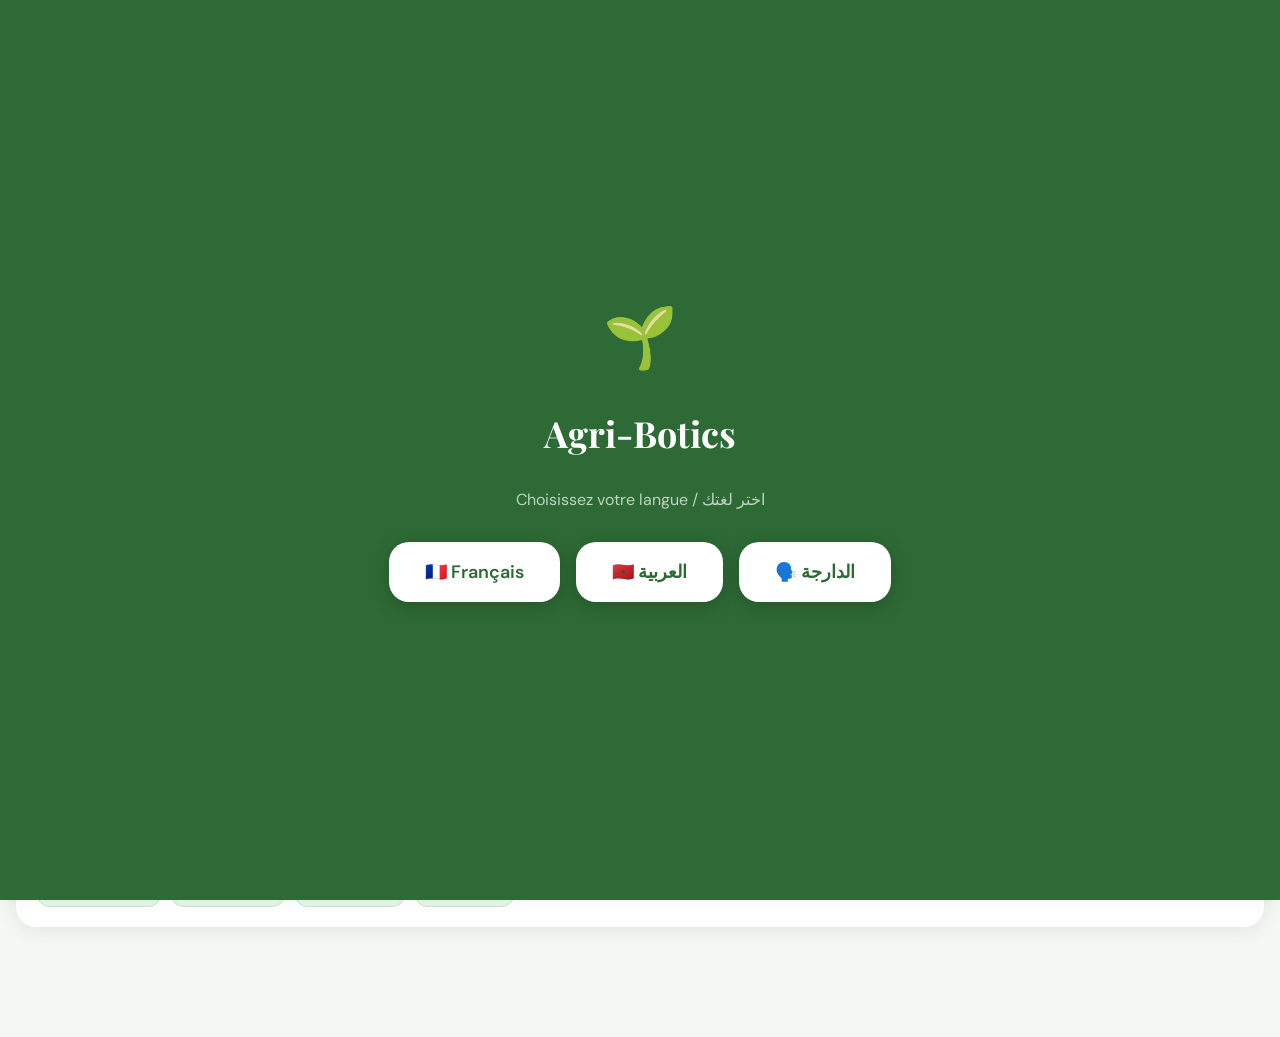
<file: agribotics_v5.html>
<!DOCTYPE html>
<html lang="fr">
<head>
<meta charset="UTF-8">
<meta name="viewport" content="width=device-width, initial-scale=1.0">
<title>Agri-Botics</title>
<link href="https://fonts.googleapis.com/css2?family=Playfair+Display:wght@700&family=DM+Sans:wght@300;400;500;600&display=swap" rel="stylesheet">
<link rel="stylesheet" href="css/style.css">
</head>
<body>

<!-- TOAST -->
<div class="toast" id="toast"></div>

<!-- LANGUAGE SCREEN -->
<div id="lang-screen">
  <div style="font-size:60px">🌱</div>
  <h1>Agri-Botics</h1>
  <p>Choisissez votre langue / اختر لغتك</p>
  <div class="lang-btns">
    <button class="lang-btn" onclick="chooseLang('fr')">🇫🇷 Français</button>
    <button class="lang-btn" onclick="chooseLang('ar')">🇲🇦 العربية</button>
    <button class="lang-btn" onclick="chooseLang('da')">🗣️ الدارجة</button>
  </div>
</div>

<!-- HEADER -->
<header>
  <h1>🌱 Agri-Botics</h1>
  <div class="header-right">
    <div class="status-dot"></div>
    <span class="status-txt" id="statusTxt">Robot actif</span>
    <span class="lang-badge" onclick="document.getElementById('lang-screen').style.display='flex'" id="langBadge">FR</span>
  </div>
</header>

<!-- PAGES -->
<main class="main">

  <!-- ===== PAGE AGRICULTEUR ===== -->
  <div class="page active" id="page-farmer">

    <div class="farmer-greeting">
      <div class="greeting-emoji">👨‍🌾</div>
      <h2 id="greet-title">Bonjour !</h2>
      <p id="greet-sub">Voici l'état de votre champ aujourd'hui</p>
    </div>

    <div class="gauge-grid">
      <div class="gauge-card warn">
        <div class="gauge-emoji">💧</div>
        <div class="gauge-label" id="lbl-water">Eau dans le sol</div>
        <div class="gauge-faces">
          <span class="gauge-face">😰</span>
          <span class="gauge-face active">😐</span>
          <span class="gauge-face">😊</span>
        </div>
        <span class="gauge-status warn" id="stat-water">Arrosage bientôt</span>
      </div>
      <div class="gauge-card good">
        <div class="gauge-emoji">🧪</div>
        <div class="gauge-label" id="lbl-ph">Qualité du sol</div>
        <div class="gauge-faces">
          <span class="gauge-face">😰</span>
          <span class="gauge-face">😐</span>
          <span class="gauge-face active">😊</span>
        </div>
        <span class="gauge-status good" id="stat-ph">Très bien !</span>
      </div>
      <div class="gauge-card bad">
        <div class="gauge-emoji">⚡</div>
        <div class="gauge-label" id="lbl-npk">Conductivité (Salinité)</div>
        <div class="gauge-faces">
          <span class="gauge-face">😰</span>
          <span class="gauge-face">😐</span>
          <span class="gauge-face active">😊</span>
        </div>
        <span class="gauge-status good" id="stat-npk">Sels équilibrés</span>
      </div>
      <div class="gauge-card good">
        <div class="gauge-emoji">🌡️</div>
        <div class="gauge-label" id="lbl-temp">Température</div>
        <div class="gauge-faces">
          <span class="gauge-face">😰</span>
          <span class="gauge-face">😐</span>
          <span class="gauge-face active">😊</span>
        </div>
        <span class="gauge-status good" id="stat-temp">Parfait !</span>
      </div>
    </div>

    <!-- CHATBOT -->
    <div class="chatbot-card">
      <div class="chatbot-title">🎙️ <span id="chat-title">Posez votre question</span></div>
      <div class="chat-messages" id="chatMessages">
        <div class="chat-bubble bot" id="chat-welcome">Bonjour ! Je suis votre assistant agricole. Posez-moi une question sur votre champ, ou appuyez sur le micro pour parler 🎙️</div>
      </div>
      <div class="chat-input-row">
        <input class="chat-input" id="chatInput" placeholder="Écrire une question..." onkeypress="if(event.key==='Enter')sendChat()"/>
        <button class="mic-btn" id="micBtn" onclick="toggleMic()">🎙️</button>
        <button class="send-btn" onclick="sendChat()">➤</button>
      </div>
      <div class="suggested-questions" id="sugQuestions">
        <span class="sug-q" onclick="askSuggested(this)">💧 Quand arroser ?</span>
        <span class="sug-q" onclick="askSuggested(this)">🌿 Quel engrais ?</span>
        <span class="sug-q" onclick="askSuggested(this)">📍 Quelle zone ?</span>
        <span class="sug-q" onclick="askSuggested(this)">🤖 Robot où ?</span>
      </div>
    </div>
  </div>

  <!-- ===== PAGE EXPERT ===== -->
  <div class="page" id="page-expert">
    <div class="expert-section">
      <div class="section-title">📊 Données sol — Dernière mesure</div>
      <div class="data-grid">
        <div class="data-card warn">
          <div class="data-name">Humidité</div>
          <div class="data-value">42<span class="data-unit"> %</span></div>
          <div class="data-range">Optimal : 50–70%</div>
          <div class="data-bar"><div class="data-bar-fill" style="width:60%;background:var(--orange)"></div></div>
        </div>
        <div class="data-card">
          <div class="data-name">pH</div>
          <div class="data-value">6.4</div>
          <div class="data-range">Optimal : 6.0–7.0</div>
          <div class="data-bar"><div class="data-bar-fill" style="width:72%;background:var(--green-light)"></div></div>
        </div>
        <div class="data-card">
          <div class="data-name">Conductivité (Salinité)</div>
          <div class="data-value">1.8<span class="data-unit"> mS/cm</span></div>
          <div class="data-range">Seuil : &lt; 3.0 mS/cm</div>
          <div class="data-bar"><div class="data-bar-fill" style="width:60%;background:var(--green-light)"></div></div>
        </div>
        <div class="data-card">
          <div class="data-name">Température</div>
          <div class="data-value">18<span class="data-unit"> °C</span></div>
          <div class="data-range">Optimal : 15–25°C</div>
          <div class="data-bar"><div class="data-bar-fill" style="width:52%;background:var(--green-light)"></div></div>
        </div>
      </div>
    </div>

    <div class="expert-section">
      <div class="section-title">🌿 NPK — mg/kg</div>
      <div class="npk-row">
        <div class="npk-card" style="border-top:3px solid #2d6a35">
          <div class="npk-letter" style="color:#2d6a35">N</div>
          <div class="npk-name">Azote</div>
          <div class="npk-val" style="color:var(--red)">18</div>
          <div class="npk-unit">mg/kg <br><span style="color:var(--red);font-size:10px">▼ Déficit (seuil: 30)</span></div>
        </div>
        <div class="npk-card" style="border-top:3px solid #a8d5ae">
          <div class="npk-letter" style="color:#a8d5ae">P</div>
          <div class="npk-name">Phosphore</div>
          <div class="npk-val" style="color:var(--green)">64</div>
          <div class="npk-unit">mg/kg <br><span style="color:var(--green);font-size:10px">✓ Normal (40–80)</span></div>
        </div>
        <div class="npk-card" style="border-top:3px solid #f9c74f">
          <div class="npk-letter" style="color:#f9c74f">K</div>
          <div class="npk-name">Potassium</div>
          <div class="npk-val" style="color:var(--green)">185</div>
          <div class="npk-unit">mg/kg <br><span style="color:var(--green);font-size:10px">✓ Optimal (150–250)</span></div>
        </div>
      </div>
    </div>

    <div class="expert-section">
      <div class="section-title">📈 Historique pH — 7 jours</div>
      <div class="history-card">
        <canvas id="phHistChart" height="80"></canvas>
      </div>
    </div>

    <div class="expert-section">
      <div class="section-title">🤖 État robot</div>
      <div class="data-grid">
        <div class="data-card">
          <div class="data-name">Batterie</div>
          <div class="data-value">74<span class="data-unit"> %</span></div>
          <div class="data-bar"><div class="data-bar-fill" style="width:74%;background:var(--green-light)"></div></div>
        </div>
        <div class="data-card">
          <div class="data-name">Panneau solaire</div>
          <div class="data-value">61<span class="data-unit"> %</span></div>
          <div class="data-bar"><div class="data-bar-fill" style="width:61%;background:#f9c74f"></div></div>
        </div>
        <div class="data-card">
          <div class="data-name">Mesures effectuées</div>
          <div class="data-value">17<span class="data-unit"> /36</span></div>
          <div class="data-bar"><div class="data-bar-fill" style="width:47%;background:var(--green-light)"></div></div>
        </div>
        <div class="data-card">
          <div class="data-name">Zone active</div>
          <div class="data-value" style="font-size:18px">A3</div>
          <div class="data-range">Point 17 en cours</div>
        </div>
      </div>
    </div>
  </div>

  <!-- ===== PAGE CARTE ===== -->
  <div class="page" id="page-map">
    <div class="map-var-scroll" id="mapVarBtns">
      <button class="map-var-btn active" onclick="setVar('humidity',this)">💧 Humidité</button>
      <button class="map-var-btn" onclick="setVar('ph',this)">🧪 pH</button>
      <button class="map-var-btn" onclick="setVar('ec',this)">⚡ Conductivité (Salinité)</button>
      <button class="map-var-btn" onclick="setVar('temp',this)">🌡️ Température</button>
      <button class="map-var-btn" onclick="setVar('npk',this)">🌿 NPK</button>
      <button class="map-var-btn" onclick="setVar('reco',this)">💡 Recommandations</button>
    </div>
    <div class="map-wrap">
      <div class="map-title" id="mapVarLabel">💧 Humidité du sol</div>
      <div class="map-container">
        <canvas id="fieldMap" height="360"></canvas>
        <div class="map-tooltip" id="mapTooltip"></div>
      </div>
      <div id="mapScaleBar" class="map-scale-bar"></div>
      <div id="mapScaleLabels" class="map-scale-labels"></div>
      <div class="map-legend-wrap" id="mapLegend"></div>
    </div>
    <div class="zone-detail" id="zoneDetail">
      <div class="zone-detail-title" id="zoneDetailTitle"></div>
      <div class="zone-tags" id="zoneDetailTags"></div>
    </div>
  </div>


  <!-- ===== PAGE RECOMMANDATIONS ===== -->
  <div class="page" id="page-reco">

    <!-- Hero météo -->
    <div class="reco-hero">
      <h2>💡 Centre de Recommandations</h2>
      <p>IA + Open-Meteo · Ben Guerir, Maroc</p>
      <div class="reco-weather-row">
        <div class="reco-weather-chip">☀️ 24°C</div>
        <div class="reco-weather-chip">💧 12% HR</div>
        <div class="reco-weather-chip">🌬️ 18 km/h</div>
        <div class="reco-weather-chip">🌧️ 0 mm/3j</div>
      </div>
    </div>

    <!-- Onglets des 3 modules -->
    <div class="reco-tabs">
      <button class="reco-tab active" onclick="showRecoTab('practices',this)">
        <span class="rtab-icon">🧪</span>
        <span>Pratiques sol</span>
      </button>
      <button class="reco-tab tab-culture" onclick="showRecoTab('cultures',this)">
        <span class="rtab-icon">🌾</span>
        <span>Cultures</span>
      </button>
      <button class="reco-tab tab-temporal" onclick="showRecoTab('temporal',this)">
        <span class="rtab-icon">📈</span>
        <span>Évolution</span>
      </button>
    </div>

    <!-- ── SOUS-PAGE 1 : PRATIQUES SOL ── -->
    <div class="reco-subpage active" id="reco-practices">

      <!-- Prévisions météo 5 jours -->
      <div class="weather-banner">
        <div class="weather-main-icon">☀️</div>
        <div class="weather-info">
          <div class="w-temp">24°C</div>
          <div class="w-desc">Ciel dégagé · Ben Guerir</div>
          <div class="w-detail">Vent 18 km/h · Humidité air 12% · Pression 1013 hPa</div>
        </div>
      </div>
      <div class="weather-forecast">
        <div class="forecast-chip"><div class="fc-day">Auj.</div><div class="fc-icon">☀️</div><div class="fc-temp">24°</div><div class="fc-rain">0 mm</div></div>
        <div class="forecast-chip"><div class="fc-day">Mar.</div><div class="fc-icon">🌤️</div><div class="fc-temp">22°</div><div class="fc-rain">0 mm</div></div>
        <div class="forecast-chip"><div class="fc-day">Mer.</div><div class="fc-icon">⛅</div><div class="fc-temp">19°</div><div class="fc-rain">3 mm</div></div>
        <div class="forecast-chip"><div class="fc-day">Jeu.</div><div class="fc-icon">🌧️</div><div class="fc-temp">16°</div><div class="fc-rain">12 mm</div></div>
        <div class="forecast-chip"><div class="fc-day">Ven.</div><div class="fc-icon">🌤️</div><div class="fc-temp">20°</div><div class="fc-rain">1 mm</div></div>
      </div>

      <!-- Recommandations par zone -->
      <div class="section-title">🗺️ Actions par zone — Modèle ML + Météo</div>
      <div class="zone-practice-list" id="zonePracticeList">
        <!-- Injected by renderSoilPractices() -->
      </div>
    </div>

    <!-- ── SOUS-PAGE 2 : CULTURES ── -->
    <div class="reco-subpage" id="reco-cultures">

      <div class="section-title">🌾 Cultures adaptées à votre sol</div>
      <p style="font-size:12px;color:var(--grey);margin-bottom:12px">Calculé sur les mesures moyennes de la parcelle · Modèle Random Forest</p>

      <div class="culture-filter-row">
        <button class="culture-filter-btn active" onclick="filterCultures('all',this)">Tout</button>
        <button class="culture-filter-btn" onclick="filterCultures('cereale',this)">🌾 Céréales</button>
        <button class="culture-filter-btn" onclick="filterCultures('legume',this)">🥕 Légumes</button>
        <button class="culture-filter-btn" onclick="filterCultures('fruit',this)">🍅 Fruits</button>
        <button class="culture-filter-btn" onclick="filterCultures('legumineuse',this)">🫘 Légumineuses</button>
      </div>

      <!-- Culture detail panel (shown on click) -->
      <div class="culture-detail-panel" id="cultureDetailPanel">
        <div class="cdp-header">
          <div class="cdp-emoji" id="cdpEmoji">🌾</div>
          <div class="cdp-info">
            <h3 id="cdpName">Blé tendre</h3>
            <p id="cdpDesc">Céréale · Saison : Oct–Mai</p>
          </div>
        </div>
        <div class="cdp-params" id="cdpParams"></div>
      </div>

      <div class="culture-grid" id="cultureGrid">
        <!-- injected by JS -->
      </div>

    </div>

    <!-- ── SOUS-PAGE 3 : SUIVI TEMPOREL ── -->
    <div class="reco-subpage" id="reco-temporal">

      <div class="section-title">📈 Évolution inter-sessions</div>
      <p style="font-size:12px;color:var(--grey);margin-bottom:12px">Comparer les sessions pour mesurer l'effet des recommandations</p>

      <div class="temporal-session-selector" id="sessionSelector">
        <div class="session-chip active" onclick="selectSession(0,this)">Session 1<br><span style="font-weight:400;font-size:9px">08 Mar</span></div>
        <div class="session-chip" onclick="selectSession(1,this)">Session 2<br><span style="font-weight:400;font-size:9px">10 Mar</span></div>
        <div class="session-chip" onclick="selectSession(2,this)">Session 3<br><span style="font-weight:400;font-size:9px">12 Mar</span></div>
        <div class="session-chip" style="border-style:dashed;color:var(--grey);opacity:0.5">+ Nouvelle</div>
      </div>

      <!-- Insight IA -->
      <div class="temporal-insight-card">
        <div class="tic-title">💡 Analyse IA — Tendance globale</div>
        <div class="tic-body" id="temporalInsight">
          Entre la session 1 et la session 3, le pH moyen a progressé de +0.4 (4.8 → 5.2) suite à l'apport de chaux sur B2.
          L'humidité est stable. L'azote reste déficitaire en A1 — l'apport d'urée recommandé n'a pas encore été appliqué.
        </div>
      </div>

      <!-- Évolution pH -->
      <div class="temporal-evolution-card">
        <div class="tec-header">
          <span class="tec-param">🧪 pH moyen parcelle</span>
          <span class="tec-delta up" id="delta-ph">▲ +0.4</span>
        </div>
        <div class="tec-chart"><canvas id="temporalPhChart" height="70"></canvas></div>
      </div>

      <!-- Évolution humidité -->
      <div class="temporal-evolution-card">
        <div class="tec-header">
          <span class="tec-param">💧 Humidité moyenne</span>
          <span class="tec-delta flat" id="delta-hum">→ stable</span>
        </div>
        <div class="tec-chart"><canvas id="temporalHumChart" height="70"></canvas></div>
      </div>

      <!-- Évolution N -->
      <div class="temporal-evolution-card">
        <div class="tec-header">
          <span class="tec-param">🌿 Azote (N) moyen</span>
          <span class="tec-delta down" id="delta-n">▼ −3</span>
        </div>
        <div class="tec-chart"><canvas id="temporalNChart" height="70"></canvas></div>
      </div>

      <!-- Heatmap zones x sessions -->
      <div class="temporal-heatmap-wrap">
        <div class="thm-title">Score de santé sol par zone — 3 sessions</div>
        <div class="temporal-heatmap" id="temporalHeatmap"></div>
      </div>

    </div>

  </div>

</main>

<!-- BOTTOM NAV -->
<nav class="bottom-nav">
  <button class="bnav-item active" onclick="showPage('farmer',this)">
    <span class="bnav-icon">👨‍🌾</span>
    <span class="bnav-label" id="nav-farmer">Agriculteur</span>
  </button>
  <button class="bnav-item" onclick="showPage('map',this)">
    <span class="bnav-icon">🗺️</span>
    <span class="bnav-label" id="nav-map">Carte</span>
  </button>
  <button class="bnav-item" onclick="showPage('expert',this)">
    <span class="bnav-icon">🔬</span>
    <span class="bnav-label" id="nav-expert">Expert</span>
  </button>
  <button class="bnav-item" onclick="showPage('reco',this)">
    <span class="bnav-icon">💡</span>
    <span class="bnav-label" id="nav-reco">Conseils</span>
  </button>
</nav>

<script src="js/data_model.js"></script>
<script src="js/map.js"></script>
<script src="js/charts.js"></script>
<script src="js/chatbot.js"></script>
<script src="js/app.js"></script>
</body>
</html>
</file>
<file: css/style.css>
:root {
  --green: #2d6a35;
  --green-light: #4a9c55;
  --green-pale: #e8f5e9;
  --earth: #8B6914;
  --red: #c0392b;
  --orange: #e6a817;
  --white: #ffffff;
  --bg: #f5f9f5;
  --text: #1a2e1a;
  --grey: #6b8f6e;
  --border: #c8e6cc;
  --shadow: 0 4px 20px rgba(26,61,31,0.10);
}
* { margin:0; padding:0; box-sizing:border-box; }
body { font-family:'DM Sans',sans-serif; background:var(--bg); color:var(--text); min-height:100vh; }

/* ======== LANGUE SCREEN ======== */
#lang-screen {
  position:fixed; inset:0; background:var(--green);
  display:flex; flex-direction:column; align-items:center; justify-content:center;
  z-index:999; gap:32px;
}
#lang-screen h1 {
  font-family:'Playfair Display',serif; color:white; font-size:36px; text-align:center;
}
#lang-screen p { color:rgba(255,255,255,0.7); font-size:16px; }
.lang-btns { display:flex; gap:16px; flex-wrap:wrap; justify-content:center; }
.lang-btn {
  background:white; border:none; border-radius:20px;
  padding:18px 36px; font-size:18px; cursor:pointer;
  font-family:'DM Sans',sans-serif; font-weight:600; color:var(--green);
  box-shadow:0 4px 20px rgba(0,0,0,0.2); transition:transform 0.2s;
}
.lang-btn:hover { transform:scale(1.05); }

/* ======== HEADER ======== */
header {
  background:var(--green); color:white;
  padding:14px 24px; display:flex; align-items:center; justify-content:space-between;
  box-shadow:0 2px 12px rgba(0,0,0,0.15);
}
header h1 { font-family:'Playfair Display',serif; font-size:22px; }
.header-right { display:flex; align-items:center; gap:10px; }
.status-dot { width:9px; height:9px; border-radius:50%; background:#a8e6ae; animation:pulse 2s infinite; }
@keyframes pulse{0%,100%{opacity:1}50%{opacity:0.4}}
.status-txt { font-size:12px; color:rgba(255,255,255,0.8); }
.lang-badge {
  background:rgba(255,255,255,0.2); border-radius:20px;
  padding:4px 12px; font-size:12px; cursor:pointer;
}

/* ======== BOTTOM NAV ======== */
.bottom-nav {
  position:fixed; bottom:0; left:0; right:0;
  background:white; border-top:1px solid var(--border);
  display:flex; box-shadow:0 -4px 20px rgba(0,0,0,0.08);
  z-index:100;
}
.bnav-item {
  flex:1; display:flex; flex-direction:column; align-items:center;
  padding:10px 4px 14px; cursor:pointer; transition:all 0.2s;
  border:none; background:transparent; gap:4px;
}
.bnav-item .bnav-icon { font-size:26px; }
.bnav-item .bnav-label { font-size:11px; color:var(--grey); font-weight:500; }
.bnav-item.active .bnav-label { color:var(--green); font-weight:600; }
.bnav-item.active .bnav-icon { transform:scale(1.15); }
.bnav-item.active { background:var(--green-pale); }

/* ======== MAIN ======== */
.main { padding:20px 16px 90px; }

/* ======== PAGES ======== */
.page { display:none; }
.page.active { display:block; animation:fadeIn 0.3s ease; }
@keyframes fadeIn{from{opacity:0;transform:translateY(8px)}to{opacity:1;transform:translateY(0)}}

/* ======== PAGE AGRICULTEUR ======== */
.farmer-greeting {
  background:var(--green); color:white; border-radius:20px;
  padding:20px; margin-bottom:20px; text-align:center;
}
.farmer-greeting .greeting-emoji { font-size:48px; margin-bottom:8px; }
.farmer-greeting h2 { font-size:20px; font-weight:600; margin-bottom:4px; }
.farmer-greeting p { font-size:14px; opacity:0.85; }

.gauge-grid { display:grid; grid-template-columns:1fr 1fr; gap:12px; margin-bottom:20px; }
.gauge-card {
  background:white; border-radius:18px; padding:18px;
  box-shadow:var(--shadow); text-align:center; border:2px solid transparent;
  transition:border-color 0.3s;
}
.gauge-card.bad { border-color:var(--red); }
.gauge-card.warn { border-color:var(--orange); }
.gauge-card.good { border-color:var(--green-light); }
.gauge-emoji { font-size:44px; margin-bottom:6px; }
.gauge-label { font-size:13px; font-weight:600; color:var(--text); margin-bottom:8px; }
.gauge-faces { display:flex; justify-content:center; gap:4px; margin-bottom:6px; }
.gauge-face { font-size:22px; opacity:0.25; transition:all 0.3s; }
.gauge-face.active { opacity:1; transform:scale(1.3); }
.gauge-status { font-size:12px; font-weight:600; padding:4px 12px; border-radius:20px; }
.gauge-status.good { background:#e8f5e9; color:var(--green); }
.gauge-status.warn { background:#fff8e1; color:var(--earth); }
.gauge-status.bad { background:#fdecea; color:var(--red); }

/* CHATBOT */
.chatbot-card {
  background:white; border-radius:20px; padding:20px;
  box-shadow:var(--shadow); margin-bottom:20px;
}
.chatbot-title { font-size:15px; font-weight:600; margin-bottom:14px; display:flex; align-items:center; gap:8px; }
.chat-messages { min-height:100px; max-height:220px; overflow-y:auto; margin-bottom:12px; display:flex; flex-direction:column; gap:10px; }
.chat-bubble {
  padding:10px 14px; border-radius:16px; font-size:13px; max-width:85%; line-height:1.5;
}
.chat-bubble.bot { background:var(--green-pale); color:var(--text); align-self:flex-start; border-bottom-left-radius:4px; }
.chat-bubble.user { background:var(--green); color:white; align-self:flex-end; border-bottom-right-radius:4px; }
.chat-input-row { display:flex; gap:8px; }
.chat-input {
  flex:1; border:1px solid var(--border); border-radius:12px;
  padding:10px 14px; font-size:13px; font-family:'DM Sans',sans-serif;
  outline:none;
}
.chat-input:focus { border-color:var(--green); }
.mic-btn {
  width:44px; height:44px; border-radius:12px; border:none;
  background:var(--green); color:white; font-size:20px; cursor:pointer;
  display:flex; align-items:center; justify-content:center; transition:all 0.2s;
  flex-shrink:0;
}
.mic-btn.listening { background:var(--red); animation:pulse 0.8s infinite; }
.send-btn {
  width:44px; height:44px; border-radius:12px; border:none;
  background:var(--green-light); color:white; font-size:18px; cursor:pointer;
  flex-shrink:0;
}
.suggested-questions { display:flex; gap:8px; flex-wrap:wrap; margin-top:10px; }
.sug-q {
  background:var(--green-pale); border:1px solid var(--border);
  border-radius:20px; padding:6px 12px; font-size:11px; cursor:pointer;
  color:var(--green); font-weight:500; transition:background 0.2s;
}
.sug-q:hover { background:var(--border); }

/* ======== PAGE EXPERT ======== */
.expert-section { margin-bottom:20px; }
.section-title {
  font-size:13px; font-weight:700; letter-spacing:1px; text-transform:uppercase;
  color:var(--grey); margin-bottom:12px; display:flex; align-items:center; gap:6px;
}
.data-grid { display:grid; grid-template-columns:1fr 1fr; gap:10px; }
.data-card {
  background:white; border-radius:14px; padding:14px;
  box-shadow:var(--shadow); border-left:3px solid var(--green-light);
}
.data-card.warn { border-left-color:var(--orange); }
.data-card.bad { border-left-color:var(--red); }
.data-name { font-size:11px; color:var(--grey); text-transform:uppercase; letter-spacing:0.8px; }
.data-value { font-size:24px; font-weight:700; color:var(--text); margin:2px 0; }
.data-unit { font-size:12px; color:var(--grey); }
.data-range { font-size:11px; color:var(--grey); margin-top:4px; }
.data-bar { height:6px; background:#e8f5e9; border-radius:6px; margin-top:8px; overflow:hidden; }
.data-bar-fill { height:100%; border-radius:6px; }

.npk-row { display:grid; grid-template-columns:1fr 1fr 1fr; gap:10px; margin-bottom:20px; }
.npk-card {
  background:white; border-radius:14px; padding:14px;
  box-shadow:var(--shadow); text-align:center;
}
.npk-letter { font-size:28px; font-weight:700; }
.npk-name { font-size:10px; color:var(--grey); margin-bottom:6px; }
.npk-val { font-size:18px; font-weight:600; }
.npk-unit { font-size:10px; color:var(--grey); }

.history-card {
  background:white; border-radius:14px; padding:16px; box-shadow:var(--shadow);
}
.mini-chart { height:80px; position:relative; }
.mini-chart canvas { width:100%; height:100%; }

/* ======== PAGE CARTE ======== */
.map-header { display:flex; justify-content:space-between; align-items:center; margin-bottom:12px; }
.map-var-scroll { display:flex; gap:8px; overflow-x:auto; padding-bottom:4px; margin-bottom:12px; }
.map-var-scroll::-webkit-scrollbar { display:none; }
.map-var-btn {
  flex-shrink:0; padding:6px 14px; border-radius:20px; font-size:12px;
  border:1px solid var(--border); background:white; cursor:pointer;
  color:var(--grey); font-weight:500; transition:all 0.2s;
}
.map-var-btn.active { background:var(--green); color:white; border-color:var(--green); }

.map-wrap {
  background: linear-gradient(160deg, #1a3d1f 0%, #2d5a20 50%, #3a6b2a 100%);
  border-radius:20px; padding:14px; box-shadow:var(--shadow); margin-bottom:16px;
  position:relative; overflow:hidden;
}
.map-wrap::before {
  content:''; position:absolute; inset:0;
  background: radial-gradient(ellipse at 30% 20%, rgba(255,255,255,0.04) 0%, transparent 60%),
              radial-gradient(ellipse at 80% 80%, rgba(0,0,0,0.15) 0%, transparent 50%);
  pointer-events:none; z-index:1;
}
.map-title { color:rgba(255,255,255,0.7); font-size:11px; letter-spacing:1px; text-transform:uppercase; margin-bottom:8px; position:relative; z-index:2; }
.map-container { position:relative; z-index:2; }
#fieldMap { width:100%; border-radius:12px; display:block; cursor:crosshair; }
.map-legend-wrap { display:flex; gap:8px; flex-wrap:wrap; margin-top:10px; position:relative; z-index:2; }
.leg-item { display:flex; align-items:center; gap:5px; font-size:11px; color:rgba(255,255,255,0.75); }
.leg-dot { width:14px; height:14px; border-radius:4px; }
.map-scale-bar { height:8px; border-radius:4px; margin-top:8px; position:relative; z-index:2; }
.map-scale-labels { display:flex; justify-content:space-between; margin-top:3px; font-size:10px; color:rgba(255,255,255,0.6); }
.map-tooltip {
  position:absolute; background:rgba(10,30,12,0.92); color:white;
  padding:8px 12px; border-radius:10px; font-size:12px; pointer-events:none;
  z-index:50; display:none; white-space:nowrap; backdrop-filter:blur(4px);
  border:1px solid rgba(255,255,255,0.15); box-shadow:0 4px 12px rgba(0,0,0,0.3);
}
.map-tooltip.show { display:block; }
.zone-detail {
  background:white; border-radius:14px; padding:16px; box-shadow:var(--shadow); display:none;
}
.zone-detail.visible { display:block; animation:fadeIn 0.3s ease; }
.zone-detail-title { font-size:15px; font-weight:700; margin-bottom:10px; }
.zone-tags { display:flex; gap:8px; flex-wrap:wrap; }
.zone-tag { padding:4px 12px; border-radius:20px; font-size:12px; font-weight:600; }

/* ======== TOOLTIP ======== */
.toast {
  position:fixed; bottom:90px; left:50%; transform:translateX(-50%);
  background:var(--green); color:white; padding:10px 20px; border-radius:20px;
  font-size:13px; opacity:0; transition:opacity 0.3s; z-index:200; pointer-events:none;
}
.toast.show { opacity:1; }

/* ======== PAGE RECOMMANDATIONS ======== */
.reco-hero {
  background: linear-gradient(135deg, #1B5E20 0%, #2E7D32 60%, #1565C0 100%);
  border-radius: 20px; padding: 20px; margin-bottom: 18px; color: white; position: relative; overflow: hidden;
}
.reco-hero::before {
  content:''; position:absolute; inset:0;
  background: radial-gradient(ellipse at 80% 20%, rgba(255,255,255,0.07) 0%, transparent 60%);
  pointer-events:none;
}
.reco-hero h2 { font-size:18px; font-weight:700; margin-bottom:4px; position:relative; z-index:1; }
.reco-hero p  { font-size:12px; opacity:0.8; position:relative; z-index:1; }
.reco-weather-row {
  display:flex; gap:10px; margin-top:12px; position:relative; z-index:1;
}
.reco-weather-chip {
  background:rgba(255,255,255,0.15); border-radius:12px;
  padding:6px 12px; font-size:11px; display:flex; align-items:center; gap:5px; backdrop-filter:blur(4px);
}

/* Tab selector */
.reco-tabs {
  display:flex; background:white; border-radius:16px; padding:4px;
  box-shadow:var(--shadow); margin-bottom:18px; gap:4px;
}
.reco-tab {
  flex:1; padding:10px 6px; border:none; border-radius:12px; cursor:pointer;
  font-family:'DM Sans',sans-serif; font-size:11px; font-weight:600;
  background:transparent; color:var(--grey); transition:all 0.25s;
  display:flex; flex-direction:column; align-items:center; gap:3px;
}
.reco-tab .rtab-icon { font-size:20px; }
.reco-tab.active { background:var(--green); color:white; }
.reco-tab.active.tab-culture { background:#1565C0; }
.reco-tab.active.tab-temporal { background:#6A1B9A; }

/* Sub-pages */
.reco-subpage { display:none; }
.reco-subpage.active { display:block; animation:fadeIn 0.3s ease; }

/* ── Module 1: Pratiques sol ── */
.weather-banner {
  background: linear-gradient(90deg, #0277BD, #0288D1);
  border-radius:14px; padding:14px 16px; margin-bottom:14px;
  display:flex; align-items:center; gap:14px; color:white;
}
.weather-main-icon { font-size:40px; flex-shrink:0; }
.weather-info { flex:1; }
.weather-info .w-temp { font-size:24px; font-weight:700; }
.weather-info .w-desc { font-size:12px; opacity:0.85; }
.weather-info .w-detail { font-size:11px; opacity:0.7; margin-top:2px; }
.weather-forecast {
  display:flex; gap:8px; overflow-x:auto; padding-bottom:4px; margin-bottom:14px;
}
.weather-forecast::-webkit-scrollbar { display:none; }
.forecast-chip {
  flex-shrink:0; background:white; border-radius:12px; padding:10px 12px;
  text-align:center; box-shadow:0 2px 8px rgba(0,0,0,0.08); min-width:56px;
}
.forecast-chip .fc-day   { font-size:10px; color:var(--grey); font-weight:600; }
.forecast-chip .fc-icon  { font-size:22px; margin:2px 0; }
.forecast-chip .fc-temp  { font-size:12px; font-weight:700; color:var(--text); }
.forecast-chip .fc-rain  { font-size:10px; color:#0288D1; }

.zone-practice-list { display:flex; flex-direction:column; gap:10px; margin-bottom:14px; }
.zone-practice-card {
  background:white; border-radius:14px; padding:14px 16px;
  box-shadow:var(--shadow); border-left:4px solid var(--green-light);
  display:flex; flex-direction:column; gap:6px;
}
.zone-practice-card.urgent { border-left-color:var(--red); }
.zone-practice-card.warn   { border-left-color:var(--orange); }
.zone-practice-card.good   { border-left-color:var(--green-light); }
.zpc-header { display:flex; justify-content:space-between; align-items:center; }
.zpc-zone   { font-size:13px; font-weight:700; color:var(--text); }
.zpc-badge  { font-size:10px; font-weight:600; padding:3px 10px; border-radius:20px; }
.zpc-badge.urgent { background:#fdecea; color:var(--red); }
.zpc-badge.warn   { background:#fff8e1; color:var(--earth); }
.zpc-badge.good   { background:#e8f5e9; color:var(--green); }
.zpc-actions { display:flex; flex-wrap:wrap; gap:6px; }
.zpc-action {
  font-size:11px; padding:4px 10px; border-radius:20px; font-weight:500;
  background:var(--green-pale); color:var(--green); border:1px solid var(--border);
  display:flex; align-items:center; gap:4px;
}
.zpc-action.water  { background:#E3F2FD; color:#0277BD; border-color:#B3E5FC; }
.zpc-action.lime   { background:#FFF8E1; color:#F57F17; border-color:#FFE082; }
.zpc-action.npk    { background:#F3E5F5; color:#6A1B9A; border-color:#CE93D8; }
.zpc-shap { font-size:10px; color:var(--grey); font-style:italic; }

/* ── Module 2: Cultures ── */
.culture-filter-row {
  display:flex; gap:8px; overflow-x:auto; padding-bottom:4px; margin-bottom:14px;
}
.culture-filter-row::-webkit-scrollbar { display:none; }
.culture-filter-btn {
  flex-shrink:0; padding:5px 14px; border-radius:20px; border:1px solid var(--border);
  background:white; font-size:11px; cursor:pointer; color:var(--grey); font-weight:500;
  transition:all 0.2s;
}
.culture-filter-btn.active { background:#1565C0; color:white; border-color:#1565C0; }

.culture-grid { display:grid; grid-template-columns:1fr 1fr; gap:10px; margin-bottom:14px; }
.culture-card {
  background:white; border-radius:16px; padding:14px 12px;
  box-shadow:var(--shadow); text-align:center; position:relative; overflow:hidden;
}
.culture-card::before {
  content:''; position:absolute; top:0; left:0; right:0; height:3px;
}
.culture-card.match-high::before  { background:linear-gradient(90deg,#2E7D32,#4CAF50); }
.culture-card.match-med::before   { background:linear-gradient(90deg,#F57F17,#FFC107); }
.culture-card.match-low::before   { background:linear-gradient(90deg,#C62828,#E53935); }
.culture-emoji { font-size:36px; margin-bottom:6px; }
.culture-name  { font-size:13px; font-weight:700; color:var(--text); margin-bottom:4px; }
.culture-match-bar { height:5px; background:#e8f5e9; border-radius:5px; margin-bottom:4px; overflow:hidden; }
.culture-match-fill { height:100%; border-radius:5px; }
.culture-match-label { font-size:10px; color:var(--grey); }
.culture-detail-btn {
  margin-top:8px; width:100%; padding:5px; border:1px solid var(--border);
  border-radius:8px; background:transparent; font-size:10px; color:var(--green);
  cursor:pointer; font-weight:600;
}

/* Culture detail panel */
.culture-detail-panel {
  background:white; border-radius:16px; padding:16px;
  box-shadow:var(--shadow); margin-bottom:14px; display:none;
}
.culture-detail-panel.visible { display:block; animation:fadeIn 0.3s ease; }
.cdp-header { display:flex; align-items:center; gap:12px; margin-bottom:12px; }
.cdp-emoji { font-size:44px; }
.cdp-info h3 { font-size:16px; font-weight:700; }
.cdp-info p  { font-size:11px; color:var(--grey); }
.cdp-params { display:grid; grid-template-columns:1fr 1fr; gap:8px; }
.cdp-param  { background:var(--green-pale); border-radius:10px; padding:8px 10px; }
.cdp-param-label { font-size:10px; color:var(--grey); font-weight:600; text-transform:uppercase; }
.cdp-param-val   { font-size:13px; font-weight:700; color:var(--green); }

/* ── Module 3: Suivi temporel ── */
.temporal-session-selector {
  display:flex; gap:8px; overflow-x:auto; padding-bottom:4px; margin-bottom:14px;
}
.temporal-session-selector::-webkit-scrollbar { display:none; }
.session-chip {
  flex-shrink:0; padding:7px 14px; border-radius:20px; border:1px solid var(--border);
  background:white; font-size:11px; cursor:pointer; font-weight:600; color:var(--grey);
  transition:all 0.2s;
}
.session-chip.active { background:#6A1B9A; color:white; border-color:#6A1B9A; }

.temporal-evolution-card {
  background:white; border-radius:14px; padding:16px;
  box-shadow:var(--shadow); margin-bottom:12px;
}
.tec-header { display:flex; justify-content:space-between; align-items:center; margin-bottom:10px; }
.tec-param  { font-size:13px; font-weight:700; color:var(--text); }
.tec-delta  { font-size:13px; font-weight:700; }
.tec-delta.up   { color:var(--green); }
.tec-delta.down { color:var(--red); }
.tec-delta.flat { color:var(--grey); }
.tec-chart { height:70px; }

.temporal-insight-card {
  background:linear-gradient(135deg,#F3E5F5,#EDE7F6);
  border-radius:14px; padding:14px 16px; margin-bottom:12px;
  border-left:4px solid #6A1B9A;
}
.tic-title { font-size:13px; font-weight:700; color:#4A148C; margin-bottom:6px; }
.tic-body  { font-size:12px; color:#6A1B9A; line-height:1.6; }

.temporal-heatmap-wrap {
  background:white; border-radius:14px; padding:14px;
  box-shadow:var(--shadow); margin-bottom:14px;
}
.thm-title { font-size:12px; font-weight:700; color:var(--grey); text-transform:uppercase;
  letter-spacing:.8px; margin-bottom:10px; }
.temporal-heatmap {
  display:grid; grid-template-columns:repeat(5,1fr); gap:4px;
}
.thm-cell {
  aspect-ratio:1; border-radius:6px; display:flex; align-items:center;
  justify-content:center; font-size:9px; font-weight:700; color:white;
}
</file>
